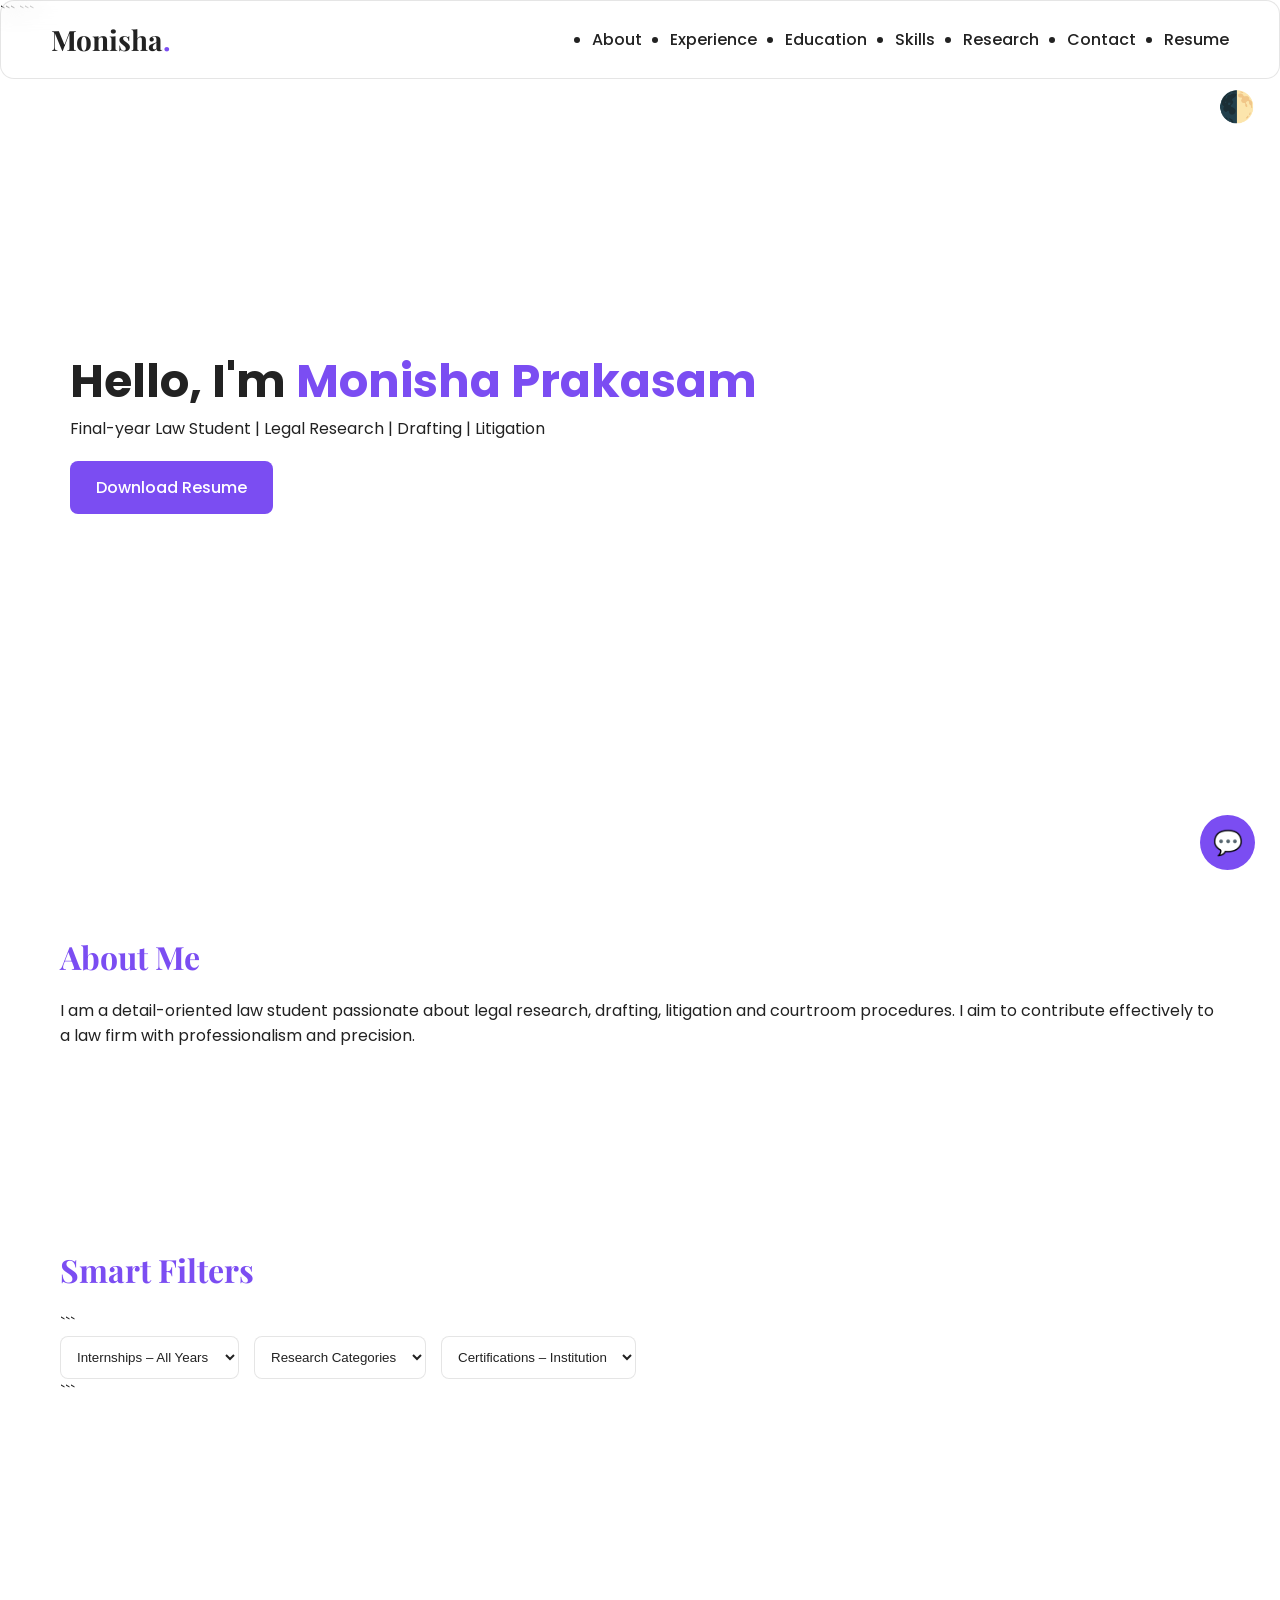
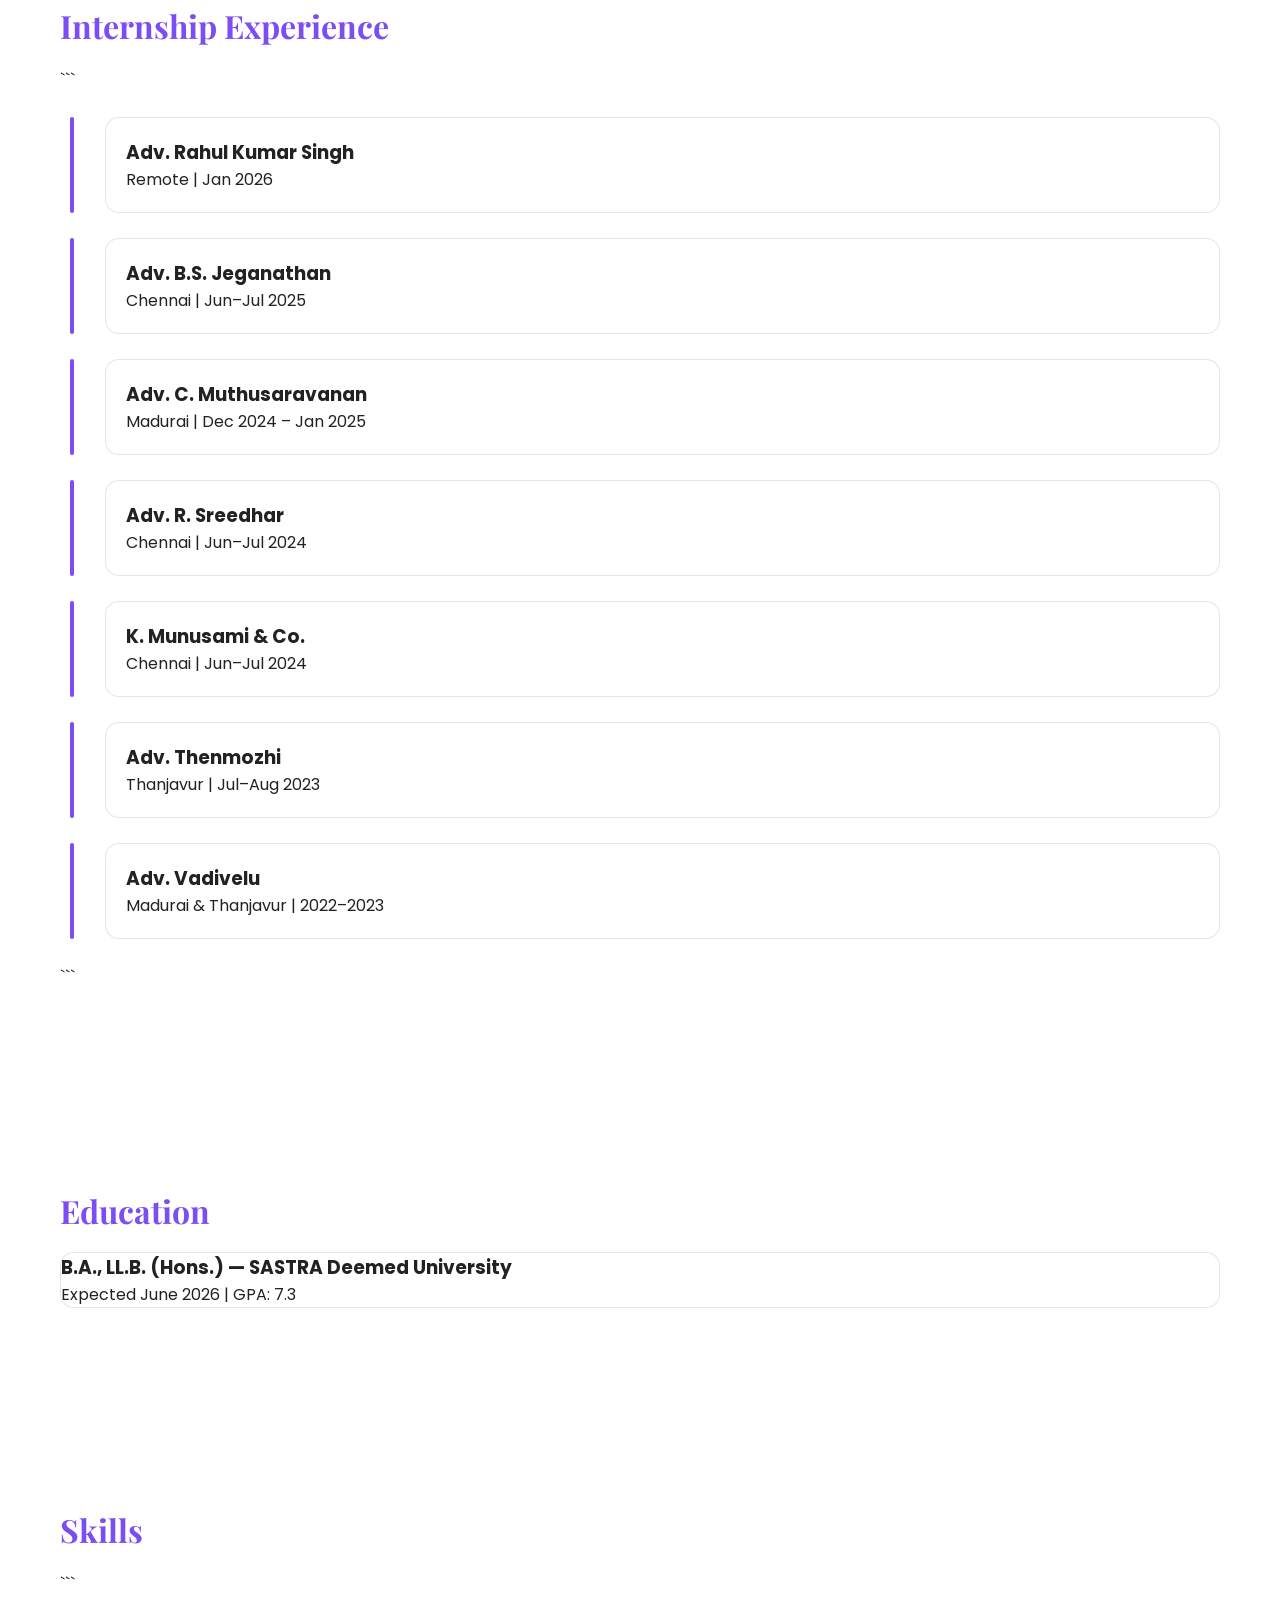
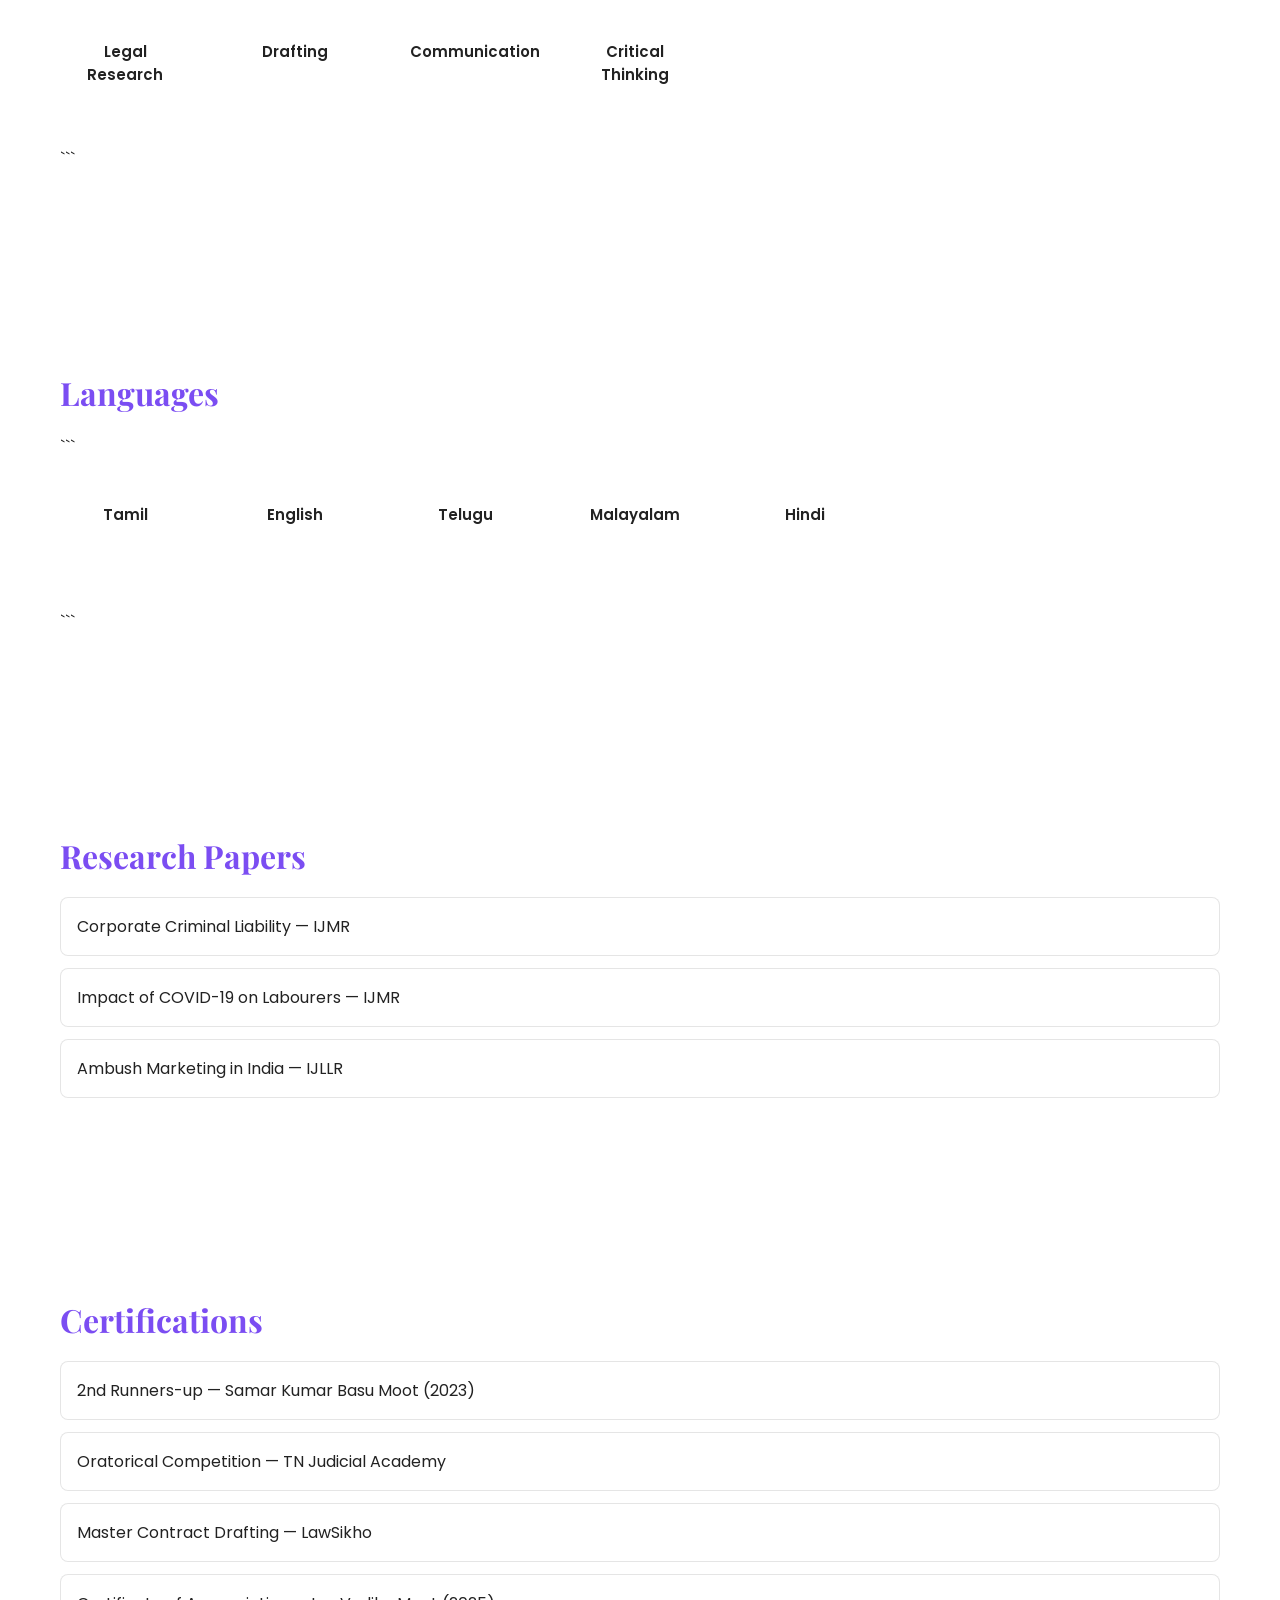
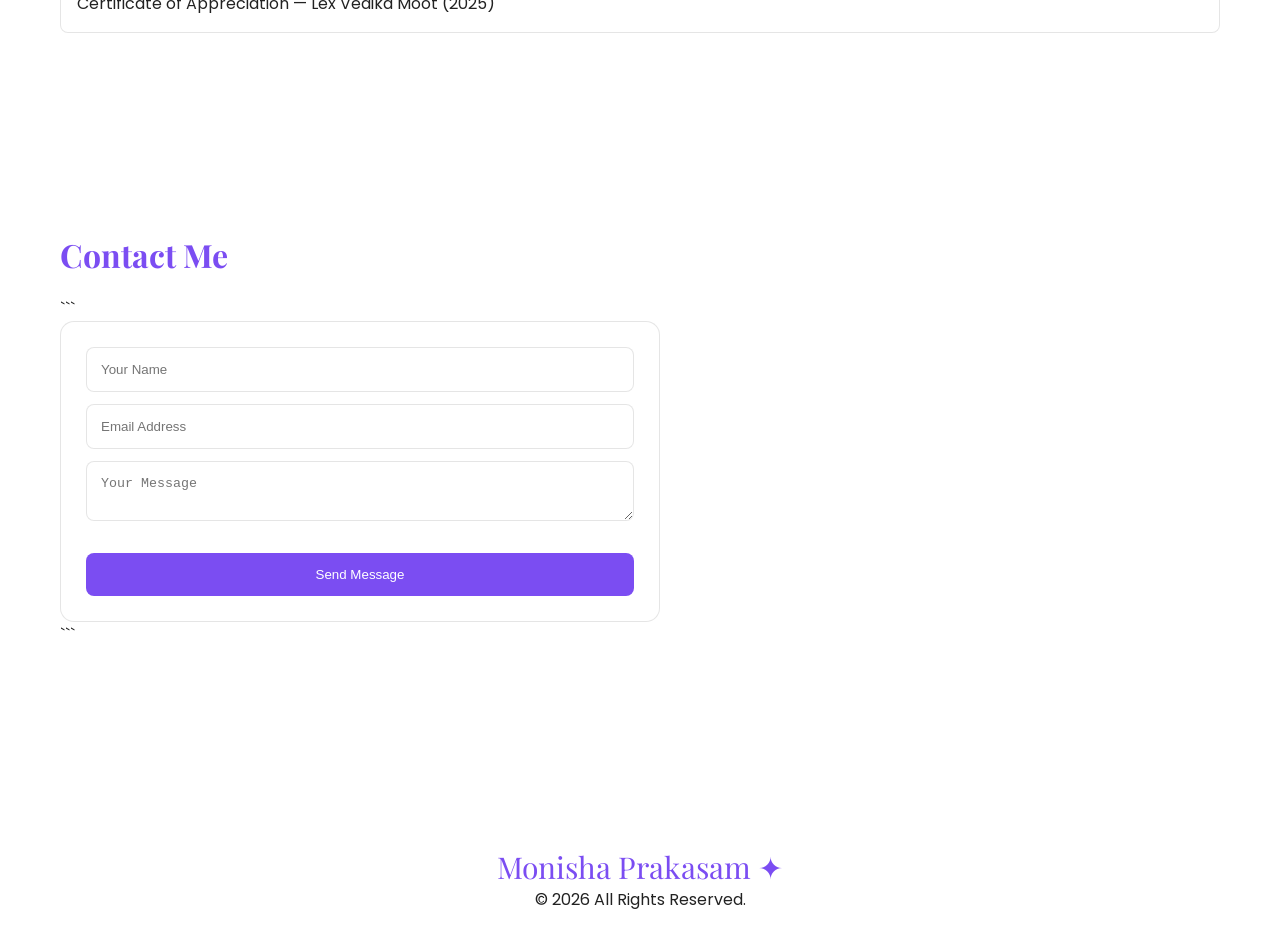
<file: index.html>
<!DOCTYPE html>

<html lang="en">
<head>
    <meta charset="UTF-8">
    <meta name="viewport" content="width=device-width, initial-scale=1.0">
    <title>Monisha Prakasam | Portfolio</title>

```
<link href="https://fonts.googleapis.com/css2?family=Poppins:wght@300;400;600;700&family=Playfair+Display:wght@600&display=swap" rel="stylesheet">

<link rel="stylesheet" href="style.css">
```

</head>

<body>

<!-- Theme Toggle -->

<div id="themeToggle">🌓</div>

<!-- Particles -->

<div id="particles-js"></div>

<!-- Navigation -->

<header>
    <nav class="navbar glass">
        <div class="logo">Monisha<span>.</span></div>
        <ul class="nav-links">
            <li><a href="#about">About</a></li>
            <li><a href="#experience">Experience</a></li>
            <li><a href="#education">Education</a></li>
            <li><a href="#skills">Skills</a></li>
            <li><a href="#papers">Research</a></li>
            <li><a href="#contact">Contact</a></li>
            <li><a href="resume-viewer.html" target="_blank">Resume</a></li>
        </ul>
    </nav>
</header>

<!-- Hero -->

<section class="hero">
    <div class="hero-content">
        <h1>Hello, I'm <span>Monisha Prakasam</span></h1>
        <p>Final-year Law Student | Legal Research | Drafting | Litigation</p>
        <a href="monisha_resume.pdf" class="btn" download>Download Resume</a>
    </div>
</section>

<!-- About -->

<section id="about" class="section">
    <h2 class="section-title">About Me</h2>
    <p>
        I am a detail-oriented law student passionate about legal research, drafting,
        litigation and courtroom procedures. I aim to contribute effectively to a law firm
        with professionalism and precision.
    </p>
</section>

<!-- Filters -->

<section class="section">
    <h2 class="section-title">Smart Filters</h2>

```
<div class="filters">
    <select id="internshipFilter">
        <option value="all">Internships – All Years</option>
        <option value="2026">2026</option>
        <option value="2025">2025</option>
        <option value="2024">2024</option>
        <option value="2023">2023</option>
        <option value="2022">2022</option>
    </select>

    <select id="researchFilter">
        <option value="all">Research Categories</option>
        <option value="corporate">Corporate Law</option>
        <option value="labour">Labour Law</option>
        <option value="ip">Intellectual Property</option>
    </select>

    <select id="certFilter">
        <option value="all">Certifications – Institution</option>
        <option value="lawSikho">LawSikho</option>
        <option value="judicialAcademy">Judicial Academy</option>
        <option value="lexVedika">Lex Vedika</option>
        <option value="mootCourt">Moot Courts</option>
    </select>
</div>
```

</section>

<!-- Timeline -->

<section id="experience" class="section">
    <h2 class="section-title">Internship Experience</h2>

```
<div class="timeline">

    <div class="timeline-item" data-year="2026">
        <div class="timeline-content glass">
            <h3>Adv. Rahul Kumar Singh</h3>
            <span>Remote | Jan 2026</span>
        </div>
    </div>

    <div class="timeline-item" data-year="2025">
        <div class="timeline-content glass">
            <h3>Adv. B.S. Jeganathan</h3>
            <span>Chennai | Jun–Jul 2025</span>
        </div>
    </div>

    <div class="timeline-item" data-year="2024">
        <div class="timeline-content glass">
            <h3>Adv. C. Muthusaravanan</h3>
            <span>Madurai | Dec 2024 – Jan 2025</span>
        </div>
    </div>

    <div class="timeline-item" data-year="2024">
        <div class="timeline-content glass">
            <h3>Adv. R. Sreedhar</h3>
            <span>Chennai | Jun–Jul 2024</span>
        </div>
    </div>

    <div class="timeline-item" data-year="2024">
        <div class="timeline-content glass">
            <h3>K. Munusami & Co.</h3>
            <span>Chennai | Jun–Jul 2024</span>
        </div>
    </div>

    <div class="timeline-item" data-year="2023">
        <div class="timeline-content glass">
            <h3>Adv. Thenmozhi</h3>
            <span>Thanjavur | Jul–Aug 2023</span>
        </div>
    </div>

    <div class="timeline-item" data-year="2022">
        <div class="timeline-content glass">
            <h3>Adv. Vadivelu</h3>
            <span>Madurai & Thanjavur | 2022–2023</span>
        </div>
    </div>

</div>
```

</section>

<!-- Education -->

<section id="education" class="section">
    <h2 class="section-title">Education</h2>
    <div class="glass card">
        <h3>B.A., LL.B. (Hons.) — SASTRA Deemed University</h3>
        <p>Expected June 2026 | GPA: 7.3</p>
    </div>
</section>

<!-- Skills -->

<section id="skills" class="section">
    <h2 class="section-title">Skills</h2>

```
<div class="skills-container">

    <div class="skill-ring" data-percent="92">
        <div class="skill-label">Legal Research</div>
    </div>

    <div class="skill-ring" data-percent="88">
        <div class="skill-label">Drafting</div>
    </div>

    <div class="skill-ring" data-percent="85">
        <div class="skill-label">Communication</div>
    </div>

    <div class="skill-ring" data-percent="90">
        <div class="skill-label">Critical Thinking</div>
    </div>

</div>
```

</section>

<!-- Languages -->

<section id="languages" class="section">
    <h2 class="section-title">Languages</h2>

```
<div class="skills-container">

    <div class="skill-ring" data-percent="100">
        <div class="skill-label">Tamil</div>
    </div>

    <div class="skill-ring" data-percent="95">
        <div class="skill-label">English</div>
    </div>

    <div class="skill-ring" data-percent="80">
        <div class="skill-label">Telugu</div>
    </div>

    <div class="skill-ring" data-percent="70">
        <div class="skill-label">Malayalam</div>
    </div>

    <div class="skill-ring" data-percent="60">
        <div class="skill-label">Hindi</div>
    </div>

</div>
```

</section>

<!-- Research -->

<section id="papers" class="section">
    <h2 class="section-title">Research Papers</h2>
    <ul class="paper-list">
        <li class="glass" data-category="corporate">Corporate Criminal Liability — IJMR</li>
        <li class="glass" data-category="labour">Impact of COVID-19 on Labourers — IJMR</li>
        <li class="glass" data-category="ip">Ambush Marketing in India — IJLLR</li>
    </ul>
</section>

<!-- Certifications -->

<section id="certifications" class="section">
    <h2 class="section-title">Certifications</h2>
    <ul class="paper-list">
        <li class="glass" data-category="mootCourt">2nd Runners-up — Samar Kumar Basu Moot (2023)</li>
        <li class="glass" data-category="judicialAcademy">Oratorical Competition — TN Judicial Academy</li>
        <li class="glass" data-category="lawSikho">Master Contract Drafting — LawSikho</li>
        <li class="glass" data-category="lexVedika">Certificate of Appreciation — Lex Vedika Moot (2025)</li>
    </ul>
</section>

<!-- Contact Form -->

<section id="contact" class="section">
    <h2 class="section-title">Contact Me</h2>

```
<form action="https://formsubmit.co/monishaprakasam18@gmail.com" method="POST" class="contact-form glass">

    <input type="hidden" name="_captcha" value="false">

    <input type="text" name="name" placeholder="Your Name" required>

    <input type="email" name="email" placeholder="Email Address" required>

    <textarea name="message" placeholder="Your Message" required></textarea>

    <button type="submit" class="btn">Send Message</button>
</form>
```

</section>

<!-- Signature -->

<footer>
    <div class="signature">Monisha Prakasam ✦</div>
    <p>© 2026 All Rights Reserved.</p>
</footer>

<!-- Chatbot -->

<div id="chatbotIcon">💬</div>

<div id="chatbotWindow">
    <div id="chatHeader">AI Assistant</div>
    <div id="chatBody"></div>
    <input id="chatInput" type="text" placeholder="Ask about Monisha...">
</div>

<!-- Scripts -->

<script src="particles.js"></script>

<script src="script.js"></script>

<script src="chatbot.js"></script>

</body>
</html>
</file>
<file: style.css>
/* ---------------------------------------------------
GLOBAL RESET
--------------------------------------------------- */

* {
  margin: 0;
  padding: 0;
  box-sizing: border-box;
  }

body {
font-family: "Poppins", sans-serif;
background: var(--bg);
color: var(--text);
transition: background 0.4s, color 0.4s;
overflow-x: hidden;
}

/* ---------------------------------------------------
THEME COLORS
--------------------------------------------------- */
:root {
--bg: #ffffff;
--text: #222;
--accent: #7b4df2;
--glass-bg: rgba(255, 255, 255, 0.25);
--border: rgba(0,0,0,0.1);
}

body.dark {
--bg: #0f0f16;
--text: #f5f5f5;
--glass-bg: rgba(255,255,255,0.1);
--border: rgba(255,255,255,0.08);
}

/* ---------------------------------------------------
PARTICLES BACKGROUND FIX
--------------------------------------------------- */
#particles-js {
position: fixed;
width: 100%;
height: 100%;
top: 0;
z-index: -10 !important;
}

/* ---------------------------------------------------
NAVBAR
--------------------------------------------------- */
header {
width: 100%;
position: fixed;
top: 0;
z-index: 1000;
}

.navbar {
display: flex;
justify-content: space-between;
padding: 20px 50px;
align-items: center;
}

.logo {
font-size: 28px;
font-weight: 700;
font-family: "Playfair Display";
}

.logo span {
color: var(--accent);
}

.nav-links {
display: flex;
gap: 28px;
}

.nav-links a {
text-decoration: none;
color: var(--text);
font-size: 16px;
font-weight: 500;
}

/* ---------------------------------------------------
GLASSMORPHISM
--------------------------------------------------- */
.glass {
backdrop-filter: blur(12px);
background: var(--glass-bg);
border: 1px solid var(--border);
border-radius: 14px;
}

/* ---------------------------------------------------
THEME TOGGLE BUTTON
--------------------------------------------------- */
#themeToggle {
position: fixed;
top: 85px;
right: 25px;
font-size: 30px;
cursor: pointer;
z-index: 1500;
}

/* ---------------------------------------------------
HERO
--------------------------------------------------- */
.hero {
height: 90vh;
display: flex;
align-items: center;
padding-left: 70px;
}

.hero-content h1 {
font-size: 46px;
font-weight: 700;
}

.hero-content span {
color: var(--accent);
}

.btn {
display: inline-block;
margin-top: 20px;
background: var(--accent);
color: white;
padding: 14px 26px;
border-radius: 8px;
text-decoration: none;
font-weight: 500;
}

/* ---------------------------------------------------
SECTION GENERAL STYLING
--------------------------------------------------- */
.section {
padding: 100px 60px;
}

.section-title {
font-size: 32px;
font-family: "Playfair Display";
margin-bottom: 20px;
color: var(--accent);
}

/* ---------------------------------------------------
SMART FILTERS
--------------------------------------------------- */
.filters {
display: flex;
gap: 15px;
}

.filters select {
padding: 12px;
border-radius: 8px;
border: 1px solid var(--border);
background: var(--glass-bg);
color: var(--text);
}

/* ---------------------------------------------------
TIMELINE
--------------------------------------------------- */
.timeline {
position: relative;
margin-left: 20px;
margin-top: 20px;
}

.timeline-item {
position: relative;
padding-left: 25px;
margin: 25px 0;
}

.timeline-item::before {
content: "";
position: absolute;
height: 100%;
width: 4px;
background: var(--accent);
left: -10px;
top: 0;
border-radius: 4px;
}

.timeline-content {
padding: 20px;
}

/* ---------------------------------------------------
SKILLS: CIRCULAR RINGS
--------------------------------------------------- */
.skills-container {
display: flex;
flex-wrap: wrap;
gap: 40px;
margin-top: 20px;
}

.skill-ring {
width: 130px;
height: 130px;
border-radius: 50%;
border: 10px solid var(--glass-bg);
backdrop-filter: blur(10px);
position: relative;
}

.skill-label {
text-align: center;
margin-top: 14px;
font-size: 15px;
font-weight: 600;
}

/* ---------------------------------------------------
RESEARCH & CERTIFICATIONS LIST
--------------------------------------------------- */
.paper-list {
list-style: none;
display: flex;
flex-direction: column;
gap: 12px;
}

.paper-list li {
padding: 16px;
border-radius: 8px;
}

/* ---------------------------------------------------
CONTACT FORM
--------------------------------------------------- */
.contact-form {
max-width: 600px;
padding: 25px;
display: flex;
flex-direction: column;
gap: 12px;
}

.contact-form input,
.contact-form textarea {
width: 100%;
padding: 14px;
background: var(--glass-bg);
border: 1px solid var(--border);
border-radius: 8px;
color: var(--text);
}

.contact-form button {
background: var(--accent);
border: none;
padding: 14px;
color: white;
border-radius: 8px;
cursor: pointer;
}

/* ---------------------------------------------------
SIGNATURE FOOTER
--------------------------------------------------- */
footer {
text-align: center;
padding: 40px;
margin-top: 60px;
}

.signature {
font-size: 30px;
font-family: "Playfair Display";
color: var(--accent);
animation: glow 2s infinite alternate;
}

@keyframes glow {
0% { opacity: 0.5; }
100% { opacity: 1; }
}

/* ---------------------------------------------------
CHATBOT
--------------------------------------------------- */
#chatbotIcon {
position: fixed;
bottom: 30px;
right: 25px;
width: 55px;
height: 55px;
background: var(--accent);
color: white;
font-size: 24px;
border-radius: 50%;
display: grid;
place-items: center;
cursor: pointer;
z-index: 1500;
}

#chatbotWindow {
width: 300px;
height: 420px;
position: fixed;
bottom: 90px;
right: 25px;
display: none;
flex-direction: column;
background: var(--glass-bg);
border: 1px solid var(--border);
border-radius: 14px;
backdrop-filter: blur(12px);
z-index: 1500;
}

#chatHeader {
background: var(--accent);
color: white;
padding: 12px;
font-weight: 600;
border-radius: 14px 14px 0 0;
}

#chatBody {
padding: 10px;
flex: 1;
overflow-y: auto;
}

#chatInput {
padding: 12px;
border: none;
background: var(--glass-bg);
border-radius: 0 0 14px 14px;
color: var(--text);
}

/* Chat Messages */
.userMsg {
background: var(--accent);
color: white;
padding: 8px;
margin: 6px 0;
border-radius: 6px;
width: fit-content;
}

.botMsg {
background: var(--glass-bg);
padding: 8px;
margin: 6px 0;
border: 1px solid var(--border);
border-radius: 6px;
width: fit-content;
}

/* ---------------------------------------------------
RESPONSIVE
--------------------------------------------------- */
@media (max-width: 768px) {
.navbar {
padding: 15px;
flex-direction: column;
gap: 12px;
}

```
.hero {
    padding-left: 20px;
    text-align: center;
    justify-content: center;
}

.filters {
    flex-direction: column;
}

.skills-container {
    justify-content: center;
}
```

}
</file>
